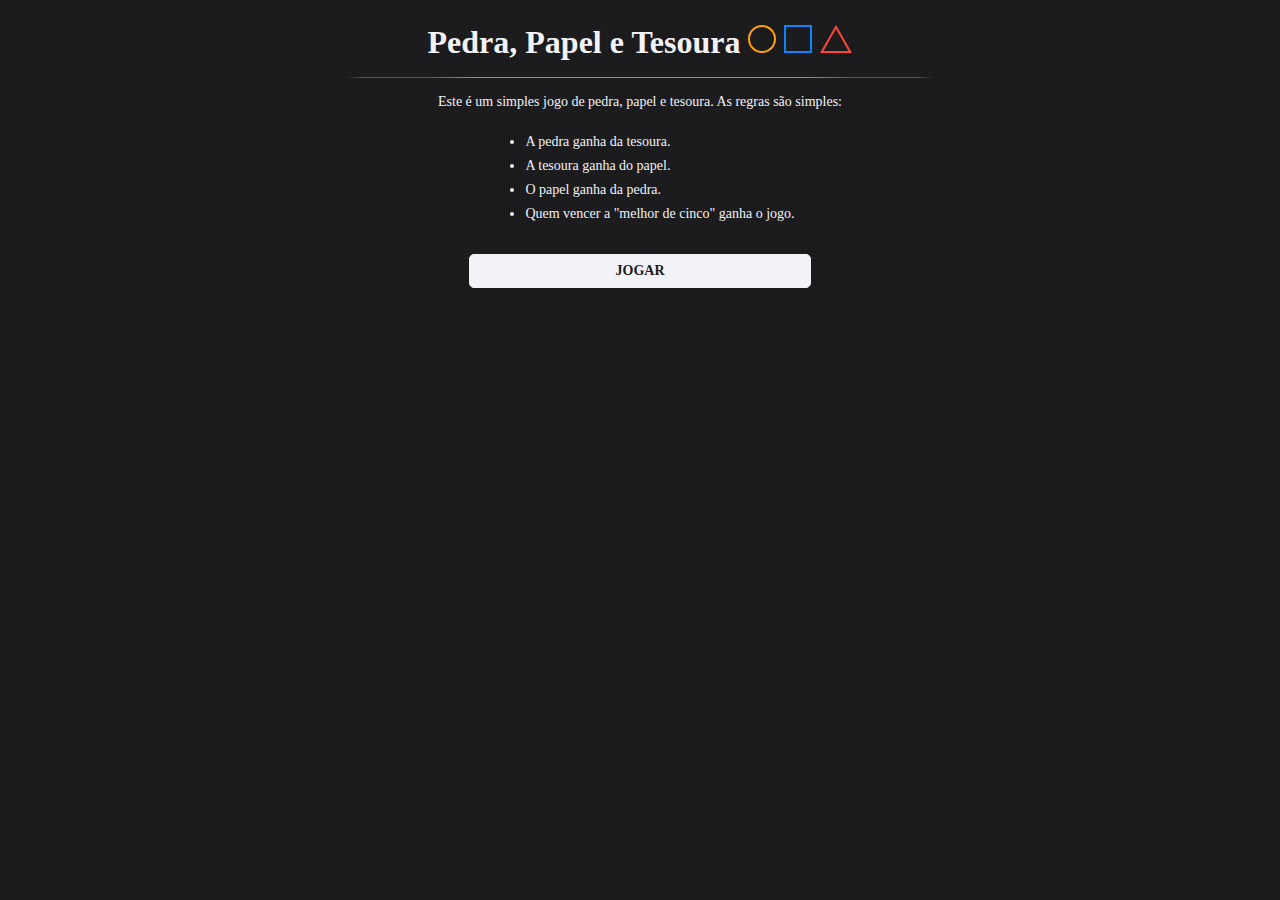
<file: index.html>
<!DOCTYPE html>
<html lang="en">
<head>
  <meta charset="UTF-8">
  <meta http-equiv="X-UA-Compatible" content="IE=edge">
  <meta name="viewport" content="width=device-width, initial-scale=1.0">
  <link rel="stylesheet" href="style.css">
  <title>Pedra, Papel e Tesoura</title>
</head>

<body>
  <div class="intro">
    <h1>Pedra, Papel e Tesoura <img src="img/game_logo.svg" alt="Game Logo"></h1>
    <span class='dividers'></span>
    <p>Este é um simples jogo de pedra, papel e tesoura. As regras são simples:</p> 
    <ul>
      <li>A pedra ganha da tesoura.</li>
      <li>A tesoura ganha do papel.</li>
      <li>O papel ganha da pedra.</li>
      <li>Quem vencer a "melhor de cinco" ganha o jogo.</li>
    </ul>
    
    <a href="game.html">Jogar</a>
  </div>

</body>
</html>
</file>
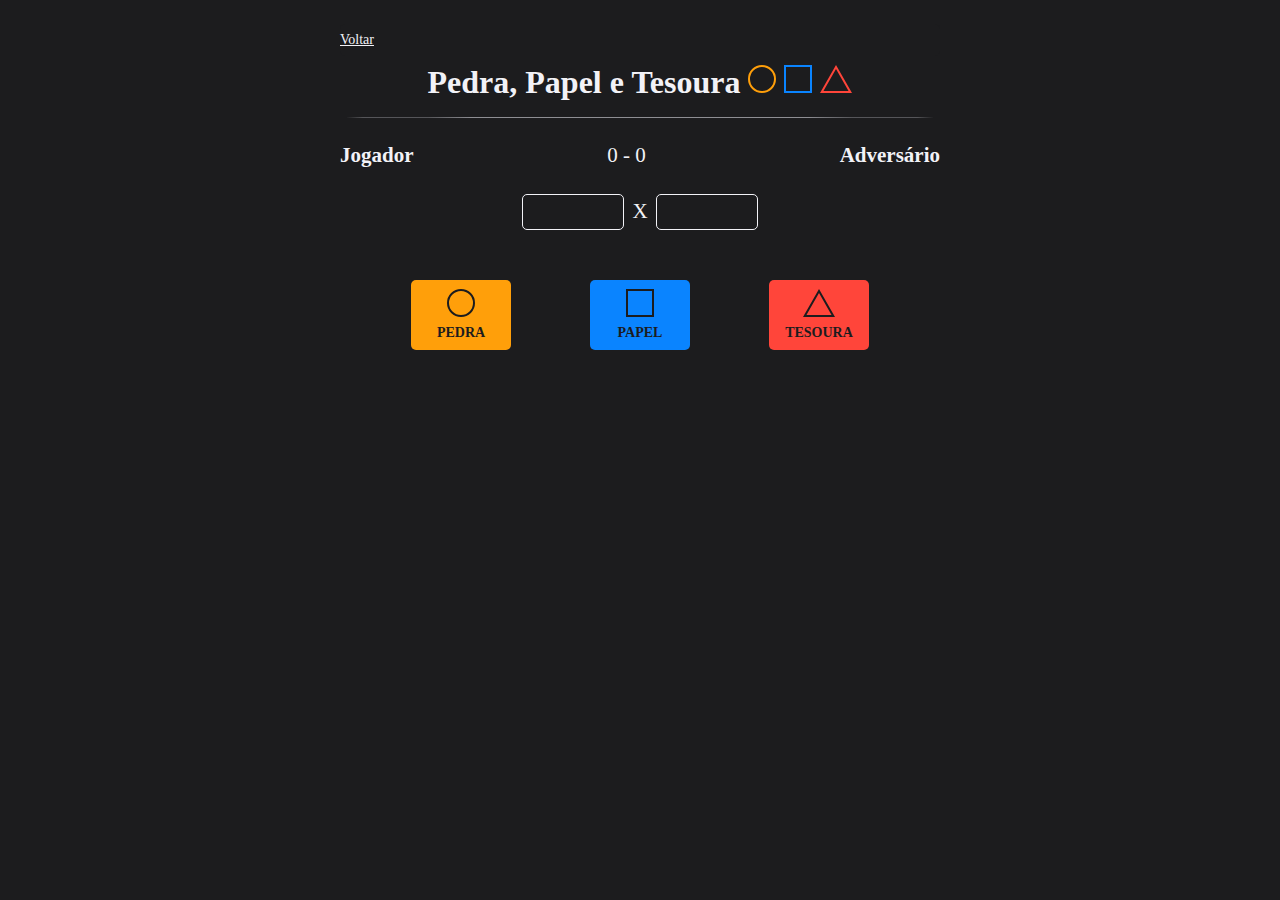
<file: game.html>
<!DOCTYPE html>
<html lang="en">
<head>
  <meta charset="UTF-8">
  <meta http-equiv="X-UA-Compatible" content="IE=edge">
  <meta name="viewport" content="width=device-width, initial-scale=1.0">
  <link rel="stylesheet" href="style.css">
  <script src="script.js" defer></script>
  <title>Pedra, Papel e Tesoura</title>
</head>
<body>

  <div class="intro">
    <a href="index.html" class="backLink">Voltar</a>
    <h1>Pedra, Papel e Tesoura <img src="img/game_logo.svg" alt="Game Logo"></h1>
    <span class='dividers'></span>
  </div>

  <div class="scoreBoard">
    <h2>Jogador</h2>

    <div class='score'>
      <span id="playerScore"></span> - <span id="enemyScore"></span>
    </div>
    
    <h2>Adversário</h2>
  </div>

  <div class="battleBoard">

      <div class="playerSlot"></div><span>X</span><div class="enemySlot"></div>

  </div>

  <div class="result">
    <p class="turnResult"></p>
  </div>

  <div class="playerOptions">

    <button class="rock">
      <svg xmlns="http://www.w3.org/2000/svg" width="28" height="28" viewBox="0 0 28 28">
        <g id="Retângulo_14" data-name="Retângulo 14" fill="none" stroke="#1c1c1e" stroke-width="2">
          <rect width="28" height="28" rx="14" stroke="none"/>
          <rect x="1" y="1" width="26" height="26" rx="13" fill="none"/>
        </g>
      </svg>Pedra     
    </button>

    <button class="paper">
      <svg xmlns="http://www.w3.org/2000/svg" width="28" height="28" viewBox="0 0 28 28">
        <g id="Retângulo_14" data-name="Retângulo 14" fill="none" stroke="#1c1c1e" stroke-width="2">
          <rect width="28" height="28" stroke="none"/>
          <rect x="1" y="1" width="26" height="26" fill="none"/>
        </g>
      </svg>Papel
    </button>

    <button class="scissors">
      <svg xmlns="http://www.w3.org/2000/svg" width="32" height="28" viewBox="0 0 32 28">
        <g id="Caminho_1" data-name="Caminho 1" fill="none">
          <path d="M16,0,32,28H0Z" stroke="none"/>
          <path id="path" d="M 16 4.031137466430664 L 3.44636344909668 26 L 28.55363464355469 26 L 16 4.031137466430664 M 16 0 L 32 28 L 0 28 L 16 0 Z" stroke="none" fill="#1c1c1e"/>
        </g>
      </svg>Tesoura
    </button>
    
  </div>

  <div class="result">
    <p class="gameResult"></p>
  </div>

</body>
</html>
</file>
<file: style.css>
body {
    background-color: #1C1C1E;
    padding: 24px;
    max-width: 600px;
    margin: 0 auto;
}

h1 {
    color: #F2F2F7;
    font-family: 'Poppins';
    font-size: 32px;
    padding: 0;
    margin: 0 0 8px 0;
}

h2 {
    color: #F2F2F7;
    font-family: 'Poppins';
    font-size: 21px;
}

.dividers {
    height: 1px;
    width: 100%;
    background-color: #8E8E93;
    border-radius: 100%;
    padding: 0;
    margin: 8px 0;
}

p {
    color: #F2F2F7;
    font-family: 'Roboto';
    font-size: 14px;

    padding: 0;
    margin: 8px 0;
}

li {
    color: #F2F2F7;
    font-family: 'Roboto';
    font-size: 14px;

    padding: 0;
    margin: 0 0 8px 0;
}

a {
    color: #1C1C1E;
    font-family: 'Roboto';
    font-size: 14px;
    font-weight: 600;
    text-align: center;
    text-transform: uppercase;
    text-decoration: none;

    border-radius: 5px;
    border: 1px solid #F2F2F7;

    width: 100%;
    max-width: 340px;
    background-color: #F2F2F7;
    margin: 8px 0;
    padding: 8px 0;
}

a:hover {
    color: #F2F2F7;
    background-color: #1C1C1E;
}

.playerOptions img {
    margin: 0 0 8px 0;
}

button {
    display: flex;
    flex-flow: column wrap;
    justify-content: center;
    align-items: center;

    color: #1C1C1E;
    font-family: 'Roboto';
    font-size: 14px;
    font-weight: 600;
    text-align: center;
    text-transform: uppercase;
    text-decoration: none;

    border-radius: 5px;
    border: 1px solid transparent;

    width: 100%;
    max-width: 340px;
    background-color: #F2F2F7;
    margin: 8px auto;
    padding: 8px 0;
}

button:hover {
    color: #F2F2F7;
    background-color: #1C1C1E;
    border: 1px solid #F2F2F7;
}

.backLink {
    color: #F2F2F7;
    text-align: left;
    text-transform: none;
    text-decoration: underline;
    font-weight: 400;

    background-color: #1C1C1E;
    border: none;

    width: 100%;
    max-width: none;
    margin: 0 0 8px 0;
    padding: 8px 0;
}

.intro {
    display: flex;
    flex-flow: column nowrap;
    align-items: center;
}

.scoreBoard {
    display: flex;
    justify-content: space-between;
    align-items: center;
}

.score, .battleBoard {
    color: #F2F2F7;
    font-family: 'Poppins';
    font-size: 21px;
}

.battleBoard span {
    margin: 0 8px;
}

.playerOptions {
    display: flex;
    flex-flow: row nowrap;
    justify-content: center;
}

.battleBoard {
    display: flex;
    flex-flow: row nowrap;
    justify-content: center;
    align-items: center;
}

.result {
    display: flex;
    flex-flow: column wrap;
    justify-content: center;
    align-items: center;
}

.turnResult {
    min-height: 18px;
}

.gameResult {
    color: #F2F2F7;
    font-family: 'Poppins';
    font-size: 21px;
}

.playerSlot, .enemySlot {
    justify-content: space-between;
    align-items: center;

    color: #F2F2F7;
    font-family: 'Roboto';
    font-size: 14px;
    font-weight: 400;
    text-align: center;
    text-transform: none;
    text-decoration: none;

    border-radius: 5px;
    border: 1px solid #F2F2F7;

    width: 100px;
    min-height: 18px;
    background-color: #1C1C1E;
    margin: 8px 0;
    padding: 8px 0;
}

.rock, .paper, .scissors {
    width: 100%;
    max-width: 100px;
}

.rock {
    background-color: #FF9F0A;
}

.rock:hover, .rock:hover svg g {
    color: #FF9F0A;
    background-color: #1C1C1E;
    border: 1px solid #FF9F0A;
    outline: none;
    stroke: #FF9F0A;
}


.paper {
    background-color: #0A84FF;
    margin: 8px;
}

.paper:hover, .paper:hover svg g {
    color: #0A84FF;
    background-color: #1C1C1E;
    border: 1px solid #0A84FF;
    outline: none;
    stroke: #0A84FF;
}

.scissors {
    background-color: #FF453A;
}

.scissors:hover, .scissors:hover svg g #path {
    color: #FF453A;
    background-color: #1C1C1E;
    border: 1px solid #FF453A;
    outline: none;
    fill: #FF453A;
}

svg {
    margin: 0 0 8px 0;
}

.rock:disabled, .paper:disabled, .scissors:disabled {
    color: #1C1C1E;
    background-color: #3A3A3C;
    border: 1px solid transparent;
    fill: pink;
}
</file>
